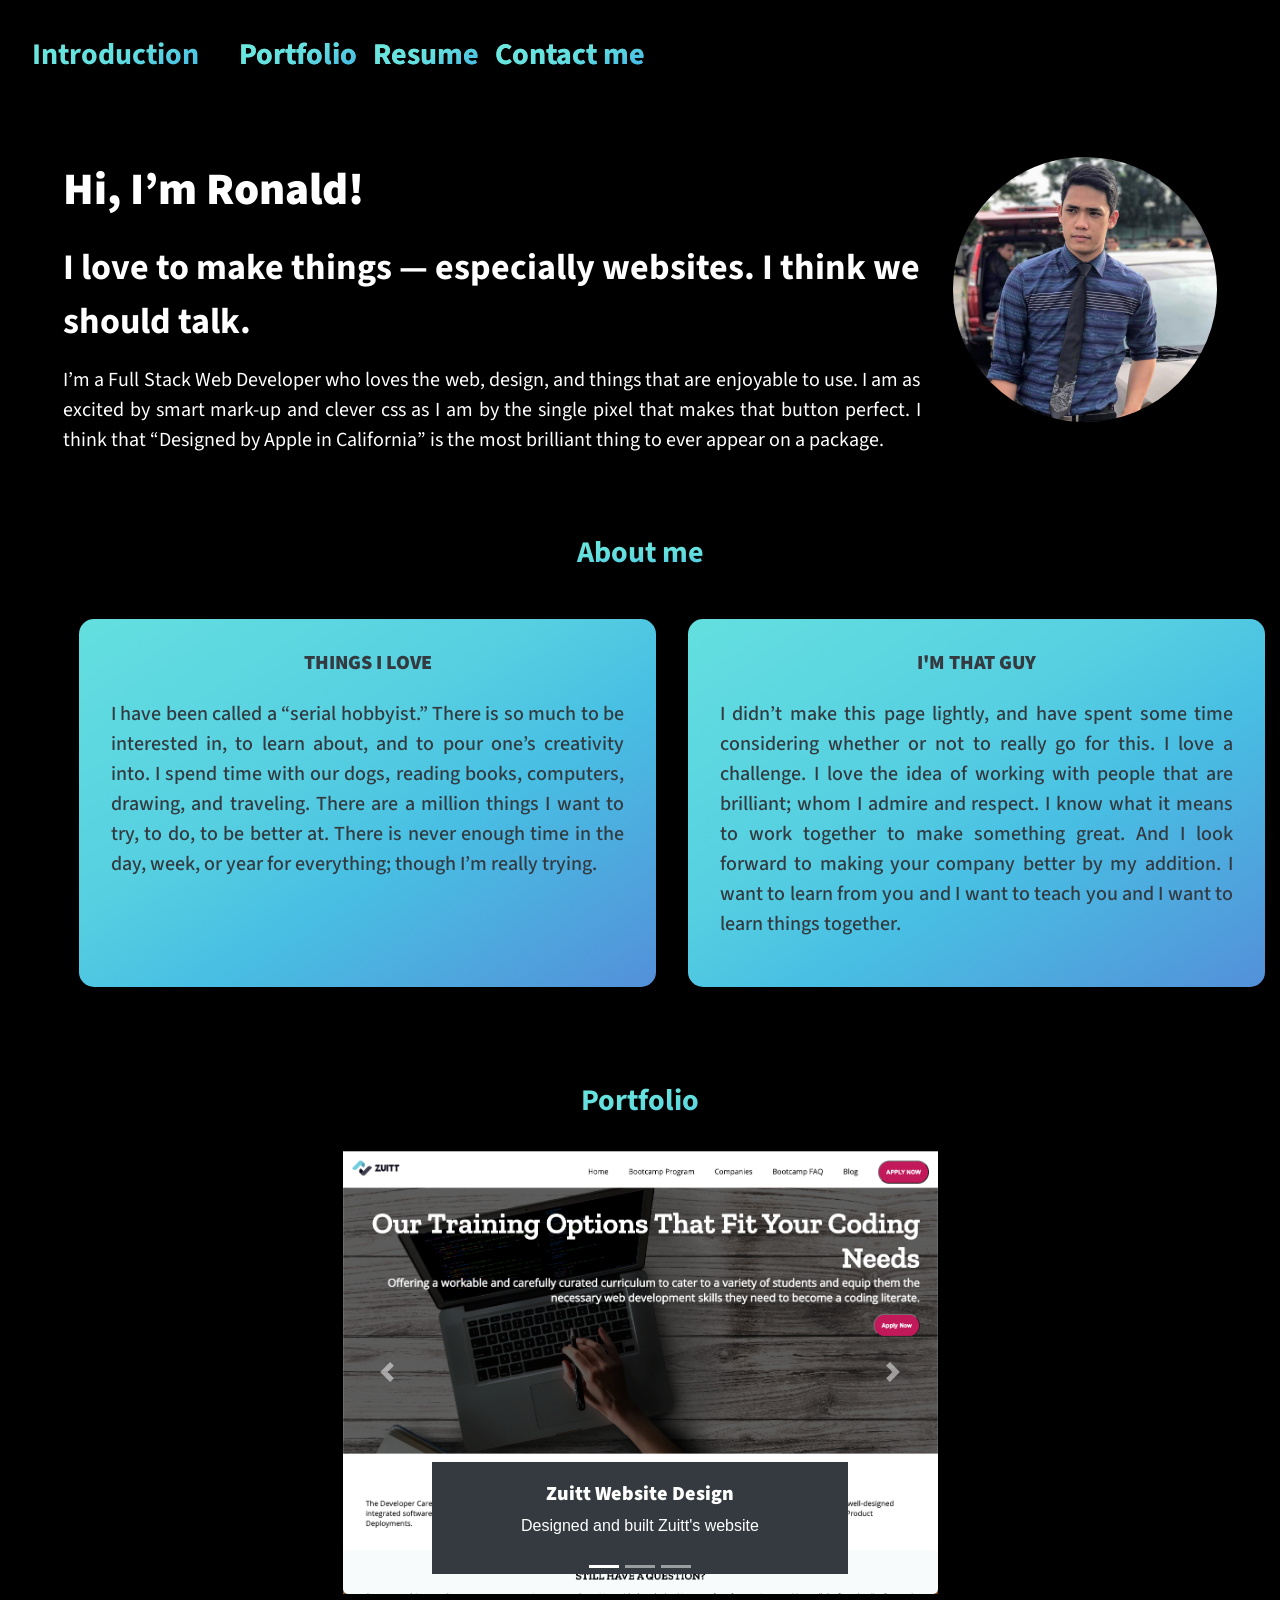
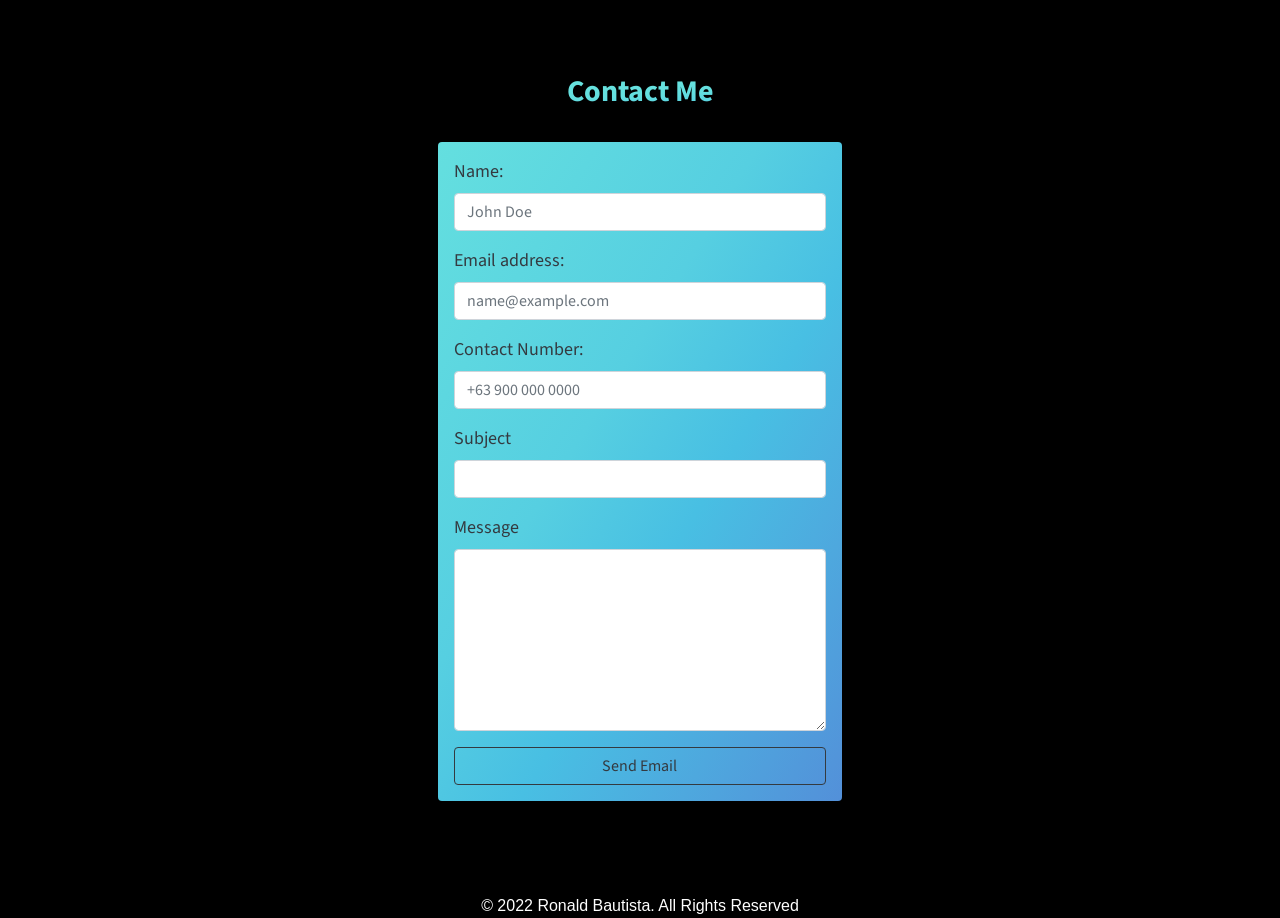
<file: index.html>
<!DOCTYPE html>
<html>
<head>
	<meta charset="utf-8">

	<!-- Bootstrap Meta Tag -->

	<meta name="viewport" content="width=device-width, initial-scale=1, shrink-to-fit=no">

	<!-- Bootstrap Code Link -->

	<link rel="stylesheet" href="https://cdn.jsdelivr.net/npm/bootstrap@4.6.2/dist/css/bootstrap.min.css" integrity="sha384-xOolHFLEh07PJGoPkLv1IbcEPTNtaed2xpHsD9ESMhqIYd0nLMwNLD69Npy4HI+N" crossorigin="anonymous">

	<!-- External CSS -->

	<link rel="stylesheet" href="./capstone.css"/>

	<!-- Google Fonts -->

	<link rel="preconnect" href="https://fonts.googleapis.com">
	<link rel="preconnect" href="https://fonts.gstatic.com" crossorigin>
	<link href="https://fonts.googleapis.com/css2?family=Source+Sans+Pro:wght@400;700;900&display=swap" rel="stylesheet">

	<title>Developer Portfolio</title>
</head>
<body>

	<!-- NavBar Start -->

	<nav id="nav-bar" class="navbar navbar-expand-lg sticky-top navbar-light">
		<a id="nav-l" class="mr-auto navbar-brand active p-3" href="#">Introduction<span class="sr-only">(current)</span></a>
		<button class="navbar-toggler" type="button" data-toggle="collapse" data-target="#navbarNav" aria-controls="navbarNav" aria-expanded="false" aria-label="Toggle navigation">
			<span class="navbar-toggler-icon"></span>
		</button>
		<div class="collapse navbar-collapse" id="navbarNav">
			<div class="p-3">
				<ul class="navbar-nav">
					<li class="nav-item">
						<a class="nav-link" href="#portfolio">Portfolio</a>
					</li>
					<li class="nav-item">
						<a class="nav-link" href="./Resume.pdf" target="_blank">Resume</a>
					</li>
					<li class="nav-item">
						<a class="nav-link" href="#cm-form">Contact me</a>
					</li>
				</ul>
			</div>
		</div>
	</nav>


</div>

<!-- Introduction and DP -->

<div class="container-fluid">
	<div class="p-3 m-3 d-block d-lg-flex">
		<div class="p-3 col-lg-9 text-justify text-white">
			<p id="intro">Hi, I’m Ronald!</p>
			<p id="intro-two">I love to make things — especially websites. I think we should talk.</p>
			<p id="intro-p">I’m a Full Stack Web Developer who loves the web, design, and things that are enjoyable to use. I am as excited by smart mark-up and clever css as I am by the single pixel that makes that button perfect. I think that “Designed by Apple in California” is the most brilliant thing to ever appear on a package.</p>
		</div>
		<div class="p-3 col-lg-3">
			<img src="DP.jpg" class="img-fluid border-0 rounded-circle">
		</div>
	</div>
</div>


<!-- About Me Section -->

<div class="container-fluid text-center">
	<div class="p-3">
		<h3 id="more">About me</h3>
		<div class="p-3 m-3 d-block d-lg-flex justify-content-lg-around">

			<!-- Things I love -->
			<div id="til" class="text-justify p-3 m-3 col-lg-6 text-dark">
				<h5 class="text-center mt-3">THINGS I LOVE</h5>
				<p class="p-3 mb-3">I have been called a “serial hobbyist.” There is so much to be interested in, to learn about, and to pour one’s creativity into. I spend time with our dogs, reading books, computers, drawing, and traveling. There are a million things I want to try, to do, to be better at. There is never enough time in the day, week, or year for everything; though I’m really trying.</p>
			</div>

			<!-- Im that guy -->
			<div id="itg" class="text-justify p-3 m-3 col-lg-6 text-dark">
				<h5 class="text-center mt-3">I'M THAT GUY</h5>
				<p class="p-3 mb-3">I didn’t make this page lightly, and have spent some time considering whether or not to really go for this. I love a challenge. I love the idea of working with people that are brilliant; whom I admire and respect. I know what it means to work together to make something great. And I look forward to making your company better by my addition. I want to learn from you and I want to teach you and I want to learn things together.</p>
			</div>
		</div>
	</div>	
</div>

<!-- Projects -->

<div class="container-fluid text-center">
	<div class="offset-xl-3 col-xl-6">
		<h3 id="portfolio" class="text-center p-3 m-3">Portfolio</h3>
		<div id="carouselExampleIndicators" class="carousel slide" data-ride="carousel">
			<ol class="carousel-indicators">
				<li data-target="#carouselExampleIndicators" data-slide-to="0" class="active"></li>
				<li data-target="#carouselExampleIndicators" data-slide-to="1"></li>
				<li data-target="#carouselExampleIndicators" data-slide-to="2"></li>
			</ol>
			<div class="carousel-inner">
				<div class="carousel-item active">
					<img class="d-block w-100" src="./Zuitt Website Design.png" alt="First slide">
					<div class="carousel-caption d-none d-md-block bg-dark">
						<h5>Zuitt Website Design</h5>
						<p>Designed and built Zuitt's website</p>
					</div>
				</div>
				<div class="carousel-item">
					<img class="d-block w-100" src="./Ada.png" alt="Second slide">
					<div class="carousel-caption d-none d-md-block bg-dark">
						<h5>Ada Lovelace's Website</h5>
						<p>Designed and built Ada Lovelace's developer website</p>
					</div>
				</div>
				<div class="carousel-item">
					<img class="d-block w-100" src="./John.png" alt="Third slide">
					<div class="carousel-caption d-none d-md-block bg-dark">
						<h5>John Doe's Website</h5>
						<p>Designed and built John Doe's developer website</p>
					</div>
				</div>
			</div>
			<a class="carousel-control-prev" href="#carouselExampleIndicators" role="button" data-slide="prev">
				<span class="carousel-control-prev-icon" aria-hidden="true"></span>
				<span class="sr-only">Previous</span>
			</a>
			<a class="carousel-control-next" href="#carouselExampleIndicators" role="button" data-slide="next">
				<span class="carousel-control-next-icon" aria-hidden="true"></span>
				<span class="sr-only">Next</span>
			</a>
		</div>
	</div>
</div>
</div>

<!-- Contact Form Section Start -->
<div class="min-vh-100 p-5">

	<h2 id="cm" class="text-center p-3 m-3">Contact Me</h2>
	<div class="row mt-3">
		<form id="cm-form" class="col-12 offset-md-2 col-md-8 offset-xl-4 col-xl-4 bg-primary p-3 rounded">
			<div class="form-group">
				<label class="text-dark" for="name">Name:</label>
				<input type="text" class="form-control" id="name" placeholder="John Doe">
			</div>
			<div class="form-group">
				<label class="text-dark" for="exampleInputEmail1">Email address:</label>
				<input type="email" class="form-control" id="exampleInputEmail1" aria-describedby="emailHelp" placeholder="name@example.com">
			</div>
			<div class="form-group">
				<label class="text-dark" for="contact">Contact Number:</label>
				<input type="text" class="form-control" id="contact" placeholder="+63 900 000 0000">
			</div>
			<div class="form-group">
				<label class="text-dark" for="subject">Subject</label>
				<input type="text" class="form-control" id="subject">
			</div>
			<div class="form-group">
				<label class="text-dark">Message</label>
				<textarea class="form-control" id="message" rows="7"></textarea>
			</div>
			<button type="submit" class="btn btn-outline-dark btn-block" data-toggle="modal" data-target="#exampleModal">Send Email</button>
		</form>
	</div>
</div>
<!-- Contact Form Section End -->


<!-- Modal Start -->
<div>
	<div class="modal fade" id="exampleModal"tabindex="-1" role="dialog" aria-labelledby="exampleModalLabel" aria-hidden="true">
		<div class="modal-dialog">
			<div class="modal-content">
				<div class="modal-header">
					<h5 class="modal-title">Thank you for contacting us!</h5>
					<button type="button" class="close" data-dismiss="modal" aria-label="Close">
						<span aria-hidden="true">&times;</span>
					</button>
				</div>
				<div class="modal-body">
					<p>Your message was successfully sent</p>
				</div>
				<div class="modal-footer">
					<button type="button" class="btn btn-outline-primary" data-dismiss="modal">Close</button>
				</div>
			</div>
		</div>
	</div>
</div>
<!-- Modal End -->

<!-- footer -->
<footer class="text-center text-white">
	<span>&copy; 2022 Ronald Bautista. All Rights Reserved</span>
</footer>
<!-- end of footer -->


<!-- Bootstrap Javascript Plugin -->
<script src="https://cdn.jsdelivr.net/npm/jquery@3.5.1/dist/jquery.slim.min.js" integrity="sha384-DfXdz2htPH0lsSSs5nCTpuj/zy4C+OGpamoFVy38MVBnE+IbbVYUew+OrCXaRkfj" crossorigin="anonymous"></script>
<script src="https://cdn.jsdelivr.net/npm/bootstrap@4.6.2/dist/js/bootstrap.bundle.min.js" integrity="sha384-Fy6S3B9q64WdZWQUiU+q4/2Lc9npb8tCaSX9FK7E8HnRr0Jz8D6OP9dO5Vg3Q9ct" crossorigin="anonymous"></script>

</body>
</html>
</file>
<file: capstone.css>
/*CSS Reset*/
* {
	margin: 0;
	padding: 0;
	box-sizing: border-box;
}

body {
	background-color: #000000;
}

html {
  scroll-behavior: smooth;
}

/*NavBar*/

#nav-bar {
	background-color: #000000;
}

#nav-l {
	font-family: 'Source Sans Pro', sans-serif;
	font-weight: 700;
	font-size: 30px;
	background: #5390D9;
	background: linear-gradient(to top left, #5390D9 0%, #4EA8DE 12%, #48BFE3 24%, #56CFE1 36%, #64DFDF 48%, #72EFDD 100%);
	-webkit-background-clip: text;
	-webkit-text-fill-color: transparent;


}


.nav-item {
	font-family: 'Source Sans Pro', sans-serif;
	font-weight: 700;
	font-size: 30px;
	background: #5390D9;
	background: linear-gradient(to top left, #5390D9 0%, #4EA8DE 12%, #48BFE3 24%, #56CFE1 36%, #64DFDF 48%, #72EFDD 100%);
	-webkit-background-clip: text;
	-webkit-text-fill-color: transparent;
}

.navbar-nav {
	font-family: 'Source Sans Pro', sans-serif;
	font-weight: 700;
	font-size: 30px;
	background: #5390D9;
	background: linear-gradient(to top left, #5390D9 0%, #4EA8DE 12%, #48BFE3 24%, #56CFE1 36%, #64DFDF 48%, #72EFDD 100%);
	-webkit-background-clip: text;
	-webkit-text-fill-color: transparent;

}

.navbar-toggler {
	background: #5390D9;
	background: linear-gradient(to top left, #5390D9 0%, #4EA8DE 20%, #48BFE3 40%, #56CFE1 60%, #64DFDF 100%);


}

/* Introduction and DP */
#intro {
	font-family: 'Source Sans Pro', sans-serif;
	font-weight: 900;
	font-size: 45px;
}

#intro-two {
	font-family: 'Source Sans Pro', sans-serif;
	font-weight: 700;
	font-size: 36px;
}

#intro-p {
	font-family: 'Source Sans Pro', sans-serif;
	font-weight: 400;
	font-size: 20px;
}

#dp {
	background: #5390D9;
	background: radial-gradient(circle farthest-side at center center, #5390D9 0%, #4EA8DE 20%, #48BFE3 40%, #56CFE1 60%, #64DFDF 80%, #72EFDD 100%);

}

#more {
	font-family: 'Source Sans Pro', sans-serif;
	font-weight: 700;
	font-size: 30px;
	background: #5390D9;
	background: linear-gradient(to top left, #5390D9 0%, #4EA8DE 12%, #48BFE3 24%, #56CFE1 36%, #64DFDF 48%, #72EFDD 100%);
	-webkit-background-clip: text;
	-webkit-text-fill-color: transparent;
}


h5 {
	font-family: 'Source Sans Pro', sans-serif;
	font-weight: 900;
	font-size: 20px;
}

#til {
	font-family: 'Source Sans Pro', sans-serif;
	font-weight: 500;
	font-size: 20px;
	border-radius: 15px;
	background: #5390D9;
	background: linear-gradient(to top left, #5390D9 0%, #4EA8DE 20%, #48BFE3 40%, #56CFE1 60%, #64DFDF 100%);
}

#itg {
	font-family: 'Source Sans Pro', sans-serif;
	font-weight: 500;
	font-size: 20px;
	border-radius: 15px;
	background: #5390D9;
	background: linear-gradient(to top left, #5390D9 0%, #4EA8DE 20%, #48BFE3 40%, #56CFE1 60%, #64DFDF 100%);
}

#portfolio {
	font-family: 'Source Sans Pro', sans-serif;
	font-weight: 700;
	font-size: 30px;
	background: #5390D9;
	background: linear-gradient(to top left, #5390D9 0%, #4EA8DE 12%, #48BFE3 24%, #56CFE1 36%, #64DFDF 48%, #72EFDD 100%);
	-webkit-background-clip: text;
	-webkit-text-fill-color: transparent;
}

#cm {
	font-family: 'Source Sans Pro', sans-serif;
	font-weight: 700;
	font-size: 30px;
	background: #5390D9;
	background: linear-gradient(to top left, #5390D9 0%, #4EA8DE 12%, #48BFE3 24%, #56CFE1 36%, #64DFDF 48%, #72EFDD 100%);
	-webkit-background-clip: text;
	-webkit-text-fill-color: transparent;
}

#cm-form {
	font-family: 'Source Sans Pro', sans-serif;
	font-size: 18px;
	border-radius: 15px;
	background: #5390D9;
	background: linear-gradient(to top left, #5390D9 0%, #4EA8DE 20%, #48BFE3 40%, #56CFE1 60%, #64DFDF 100%);
}

.modal-dialog {
	font-family: 'Source Sans Pro', sans-serif;
	font-size: 18px;
}
</file>
